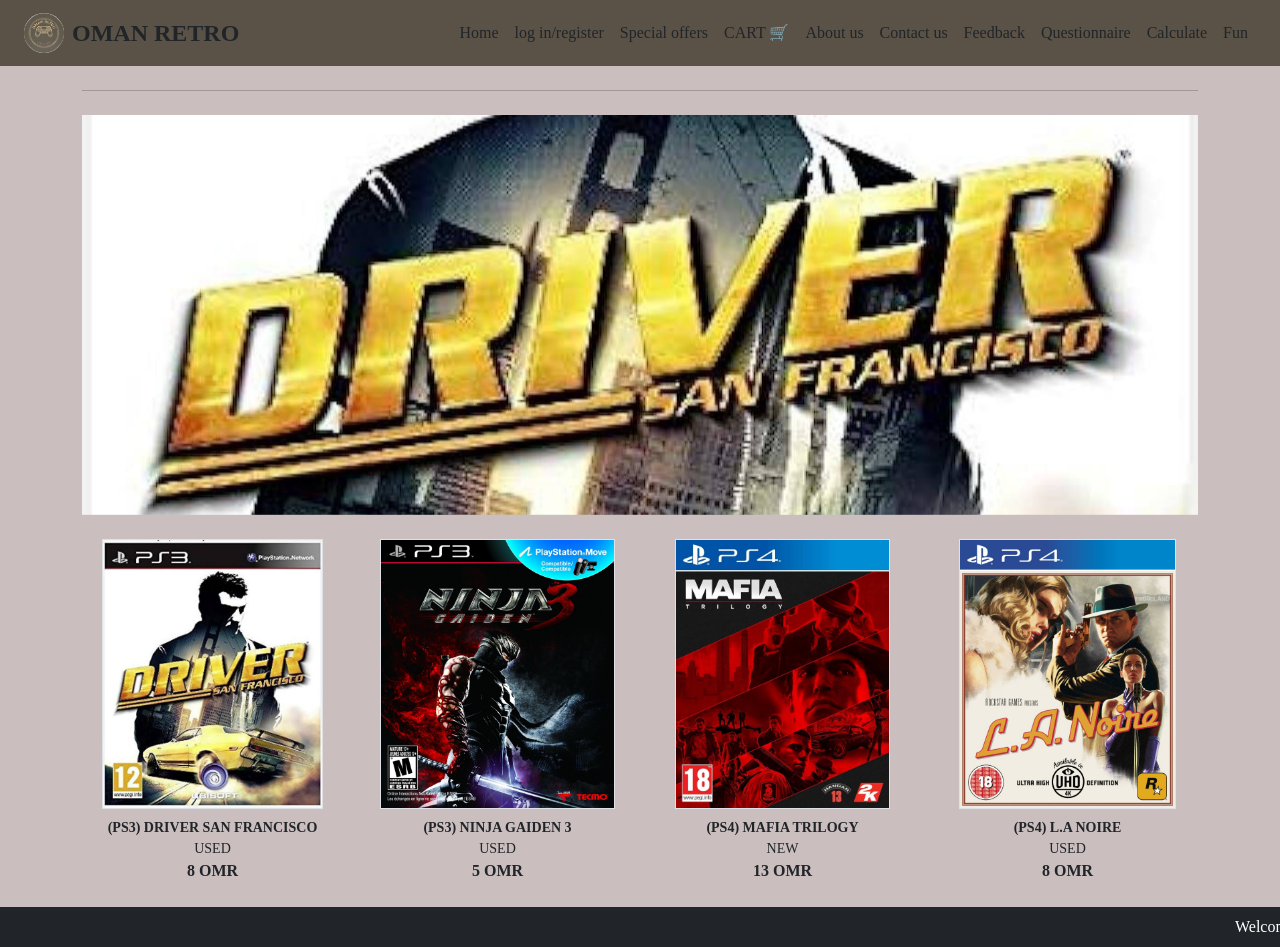
<file: index.html>
<!DOCTYPE html>
<html lang="en">
<head>
<meta charset="UTF-8">
<title>Oman Retro</title>

<!-- Bootstrap CSS -->
<link href="https://cdn.jsdelivr.net/npm/bootstrap@5.3.3/dist/css/bootstrap.min.css" rel="stylesheet">

</head>

<body class="m-0" style="background-color: #cabebe; font-family: Georgia, serif;">

<!-- NAVBAR -->
<nav class="navbar navbar-expand-lg" style="background-color: #5a5246;">
<div class="container-fluid px-4">

<a class="navbar-brand d-flex align-items-center fw-bold text-dark fs-4" href="userPage.html">
<img src="images/LOGO3.jpeg" class="rounded-circle me-2" width="40" height="40">
      OMAN RETRO
</a>

<button class="navbar-toggler" type="button" data-bs-toggle="collapse" data-bs-target="#navbarNav">
<span class="navbar-toggler-icon"></span>
</button>

<div class="collapse navbar-collapse justify-content-end" id="navbarNav">
<div class="navbar-nav">
<a class="nav-link text-dark" href="index.html">Home</a>
<a class="nav-link text-dark" href="login.html">log in/register</a>
<a class="nav-link text-dark" href="Deals.html">Special offers</a>
<a class="nav-link text-dark" href="cart.html">CART 🛒</a>
<a class="nav-link text-dark" href="aboutUs.html">About us</a>
<a class="nav-link text-dark" href="contactUs.html">Contact us</a>
<a class="nav-link text-dark" href="Feedback.html">Feedback</a>
<a class="nav-link text-dark" href="questionnaire.html">Questionnaire</a>
<a class="nav-link text-dark" href="calculation.html">Calculate</a>
<a class="nav-link text-dark" href="fun.html">Fun</a>
</div>
</div>

</div>
</nav>

<!-- DIVIDER -->
<div class="container my-4">
  <hr>
</div>


<div class="container mb-4">
<div id="gameCarousel" class="carousel slide" data-bs-ride="carousel" data-bs-interval="3000">

<div class="carousel-inner">

<div class="carousel-item active">
<img src="images/WhatsApp Image 2026-03-23 at 1.15.11 PM.jpeg" class="d-block w-100" style="height:400px; object-fit:cover;">
</div>

<div class="carousel-item">
<img src="images/WhatsApp Image 2026-03-23 at 1.15.20 PM.jpeg" class="d-block w-100" style="height:400px; object-fit:cover;">
</div>

<div class="carousel-item">
<img src="images/WhatsApp Image 2026-03-23 at 1.15.15 PM.jpeg" class="d-block w-100" style="height:400px; object-fit:cover;">
</div>

</div>

</div>
</div>

<!-- GAMES -->
<div class="container">
<div class="row justify-content-center g-4">

<div class="col-12 col-sm-6 col-md-4 col-lg-3 text-center">
<img src="images/WhatsApp Image 2026-03-23 at 1.15.11 PM.jpeg" class="img-fluid border" style="height:270px; object-fit:cover;">
<div class="fw-bold mt-2 small">(PS3) DRIVER SAN FRANCISCO</div>
<div class="small">USED</div>
<div class="fw-bold">8 OMR</div>
</div>

<div class="col-12 col-sm-6 col-md-4 col-lg-3 text-center">
<img src="images/WhatsApp Image 2026-03-23 at 1.15.28 PM.jpeg" class="img-fluid border" style="height:270px; object-fit:cover;">
<div class="fw-bold mt-2 small">(PS3) NINJA GAIDEN 3</div>
<div class="small">USED</div>
<div class="fw-bold">5 OMR</div>
</div>

<div class="col-12 col-sm-6 col-md-4 col-lg-3 text-center">
<img src="images/WhatsApp Image 2026-03-23 at 1.15.20 PM.jpeg" class="img-fluid border" style="height:270px; object-fit:cover;">
<div class="fw-bold mt-2 small">(PS4) MAFIA TRILOGY</div>
<div class="small">NEW</div>
<div class="fw-bold">13 OMR</div>
</div>

<div class="col-12 col-sm-6 col-md-4 col-lg-3 text-center">
<img src="images/WhatsApp Image 2026-03-23 at 1.15.15 PM.jpeg" class="img-fluid border" style="height:270px; object-fit:cover;">
<div class="fw-bold mt-2 small">(PS4) L.A NOIRE</div>
<div class="small">USED</div>
<div class="fw-bold">8 OMR</div>
</div>

</div>
</div>

<!-- MOVING BANNER -->
<div class="bg-dark text-white mt-4 py-2 overflow-hidden">
<div id="bannerText" class="d-inline-block px-3"></div>
</div>

<script src="https://cdn.jsdelivr.net/npm/bootstrap@5.3.3/dist/js/bootstrap.bundle.min.js"></script>

<script>
function updateBanner() {
const now = new Date();
const date = now.toLocaleDateString();
const time = now.toLocaleTimeString();

document.getElementById("bannerText").textContent =
"Welcome to Oman Retro website! Today is " + date + ", and the time is " + time;
}

updateBanner();
setInterval(updateBanner, 1000);

// animation
let position = window.innerWidth;

function moveBanner() {
const banner = document.getElementById("bannerText");

position--;
banner.style.transform = `translateX(${position}px)`;

if (position < -banner.offsetWidth) {
position = window.innerWidth;
}

requestAnimationFrame(moveBanner);
}

moveBanner();
</script>


</body>
</html>
</file>
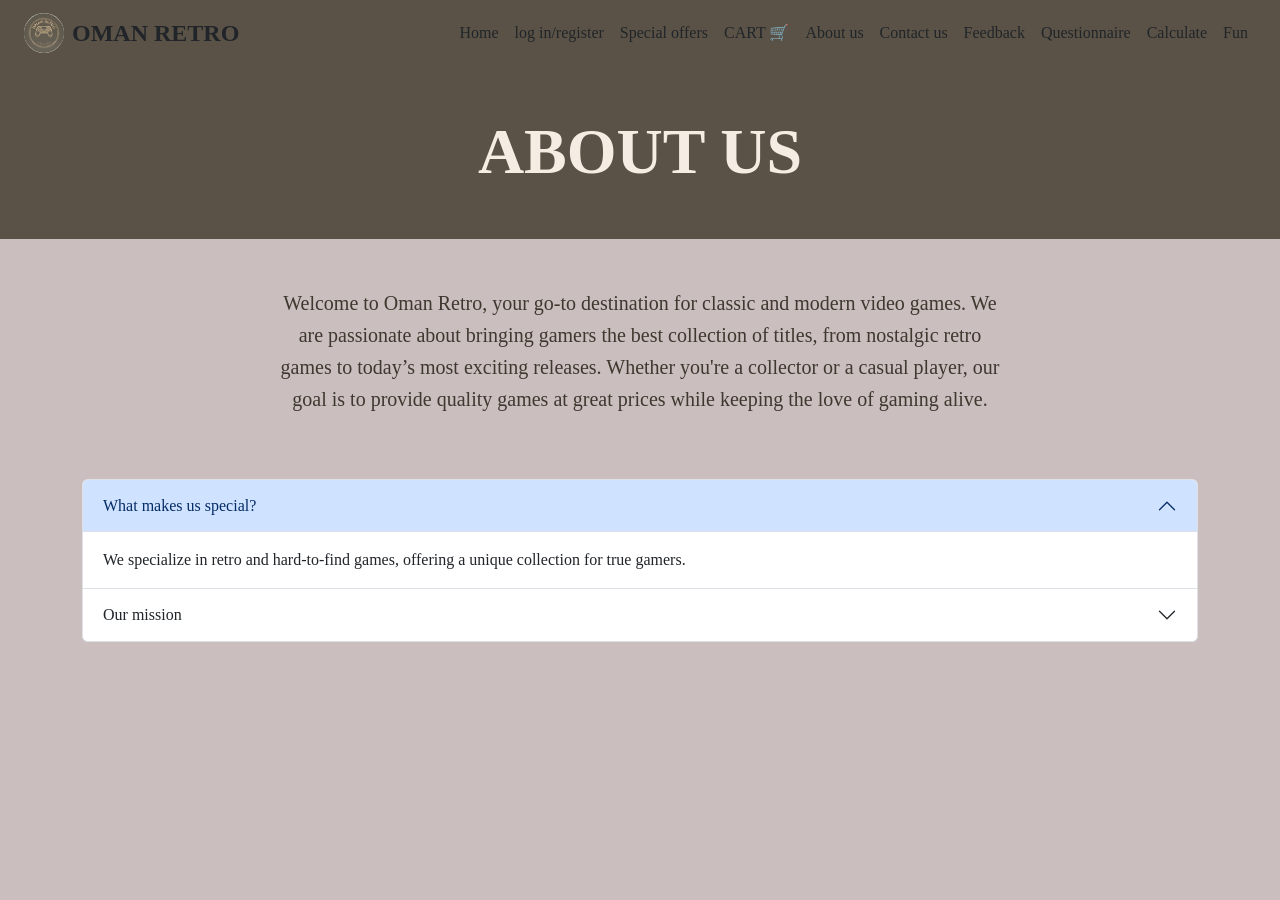
<file: aboutUs.html>
<!DOCTYPE html>
<html lang="en">
<head>
<meta charset="UTF-8">
<title>About Us - Oman Retro</title>

<!-- Bootstrap CSS -->
<link href="https://cdn.jsdelivr.net/npm/bootstrap@5.3.3/dist/css/bootstrap.min.css" rel="stylesheet">

</head>

<body class="m-0" style="background-color: #cabebe; font-family: Georgia, serif;">

<!-- NAVBAR -->
<nav class="navbar navbar-expand-lg" style="background-color: #5a5246;">
<div class="container-fluid px-4">

<a class="navbar-brand d-flex align-items-center fw-bold text-dark fs-4" href="userPage.html">
<img src="images/LOGO3.jpeg" class="rounded-circle me-2" width="40" height="40">
      OMAN RETRO
</a>

<button class="navbar-toggler" type="button" data-bs-toggle="collapse" data-bs-target="#navbarNav">
<span class="navbar-toggler-icon"></span>
</button>

<div class="collapse navbar-collapse justify-content-end" id="navbarNav">
<div class="navbar-nav">
<a class="nav-link text-dark" href="index.html">Home</a>
<a class="nav-link text-dark" href="login.html">log in/register</a>
<a class="nav-link text-dark" href="Deals.html">Special offers</a>
<a class="nav-link text-dark" href="cart.html">CART 🛒</a>
<a class="nav-link text-dark" href="aboutUs.html">About us</a>
<a class="nav-link text-dark" href="contactUs.html">Contact us</a>
<a class="nav-link text-dark" href="Feedback.html">Feedback</a>
<a class="nav-link text-dark" href="questionnaire.html">Questionnaire</a>
<a class="nav-link text-dark" href="calculatation.html">Calculate</a>
<a class="nav-link text-dark" href="fun.html">Fun</a>
</div>
</div>

</div>
</nav>

<!-- HEADER -->
<div class="text-center py-5" style="background-color: #5a5246; color:#f5ede3;">
<h1 class="display-3 fw-bold m-0">ABOUT US</h1>
</div>

<!-- ABOUT CONTENT -->
<div class="container my-5">
<div class="row justify-content-center">
<div class="col-lg-8 text-center">

<p class="fs-5" style="color:#3e382f; line-height:1.6;">
Welcome to Oman Retro, your go-to destination for classic and modern video games.
We are passionate about bringing gamers the best collection of titles, from nostalgic retro games
to today’s most exciting releases. Whether you're a collector or a casual player,
our goal is to provide quality games at great prices while keeping the love of gaming alive.
</p>

</div>
</div>
</div>

<div class="container mb-5">
<div class="accordion" id="aboutAccordion">

<div class="accordion-item">
<h2 class="accordion-header">
<button class="accordion-button" data-bs-toggle="collapse" data-bs-target="#collapseOne">
          What makes us special?
</button>
</h2>
<div id="collapseOne" class="accordion-collapse collapse show" data-bs-parent="#aboutAccordion">
<div class="accordion-body">
  We specialize in retro and hard-to-find games, offering a unique collection for true gamers.
</div>
</div>
</div>

<div class="accordion-item">
<h2 class="accordion-header">
<button class="accordion-button collapsed" data-bs-toggle="collapse" data-bs-target="#collapseTwo">
Our mission
</button>
</h2>
<div id="collapseTwo" class="accordion-collapse collapse" data-bs-parent="#aboutAccordion">
<div class="accordion-body">
To keep retro gaming alive while providing affordable and high-quality products.
</div>
</div>
</div>

</div>
</div>

<!-- Bootstrap JS -->
<script src="https://cdn.jsdelivr.net/npm/bootstrap@5.3.3/dist/js/bootstrap.bundle.min.js"></script>


</body>
</html>
</file>
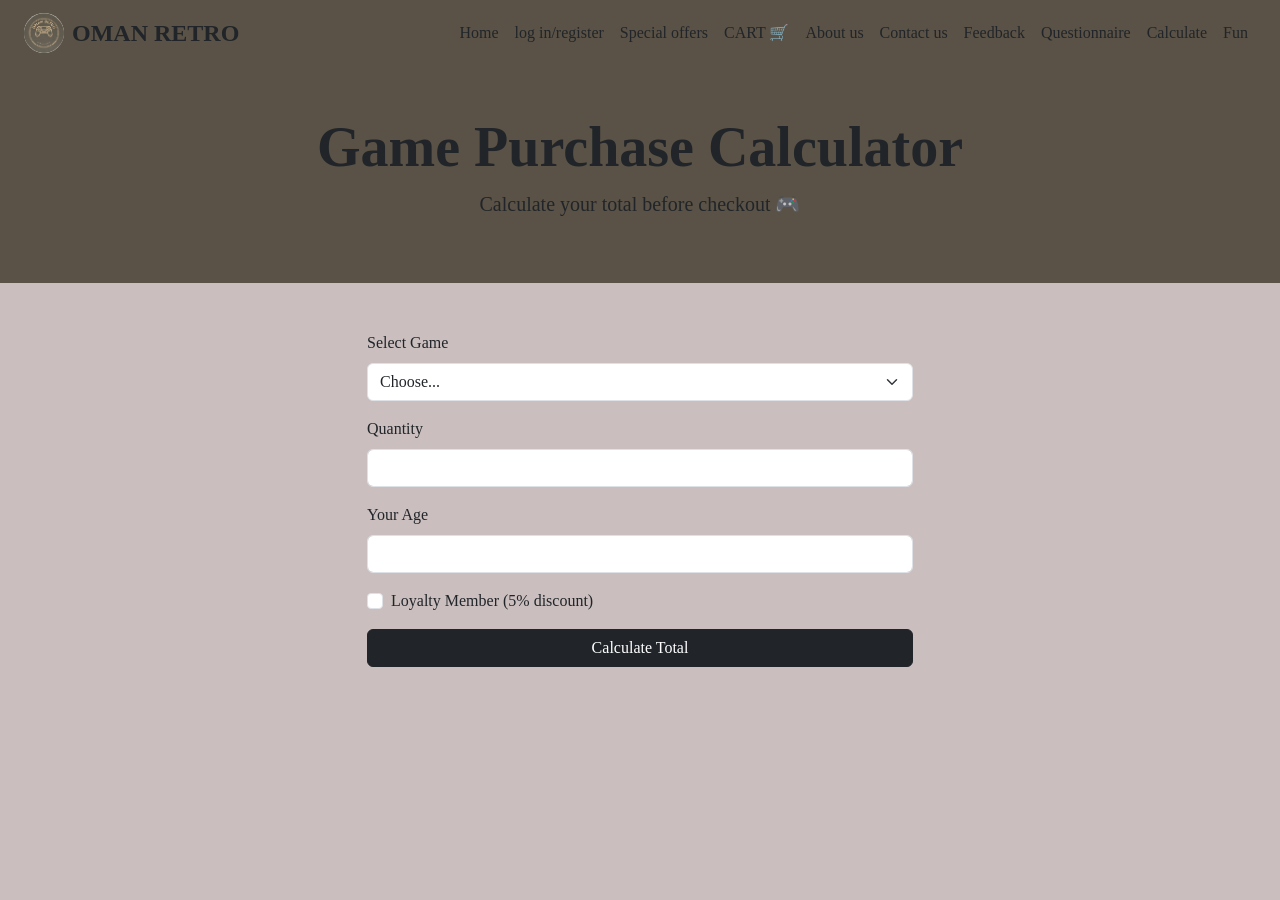
<file: calculation.html>
<!DOCTYPE html>
<html lang="en">
<head>
<meta charset="UTF-8">
<title>Calculate - Oman Retro</title>
<link href="https://cdn.jsdelivr.net/npm/bootstrap@5.3.3/dist/css/bootstrap.min.css" rel="stylesheet">
</head>

<body class="m-0" style="background-color:#cabebe;font-family:Georgia,serif;">

<!-- NAVBAR -->
<nav class="navbar navbar-expand-lg" style="background-color: #5a5246;">
<div class="container-fluid px-4">

<a class="navbar-brand d-flex align-items-center fw-bold text-dark fs-4" href="userPage.html">
<img src="images/LOGO3.jpeg" class="rounded-circle me-2" width="40" height="40">
      OMAN RETRO
</a>

<button class="navbar-toggler" type="button" data-bs-toggle="collapse" data-bs-target="#navbarNav">
<span class="navbar-toggler-icon"></span>
</button>

<div class="collapse navbar-collapse justify-content-end" id="navbarNav">
<div class="navbar-nav">
<a class="nav-link text-dark" href="index.html">Home</a>
<a class="nav-link text-dark" href="login.html">log in/register</a>
<a class="nav-link text-dark" href="Deals.html">Special offers</a>
<a class="nav-link text-dark" href="cart.html">CART 🛒</a>
<a class="nav-link text-dark" href="aboutUs.html">About us</a>
<a class="nav-link text-dark" href="contactUs.html">Contact us</a>
<a class="nav-link text-dark" href="Feedback.html">Feedback</a>
<a class="nav-link text-dark" href="questionnaire.html">Questionnaire</a>
<a class="nav-link text-dark" href="calculation.html">Calculate</a>
<a class="nav-link text-dark" href="fun.html">Fun</a>
</div>
</div>

</div>
</nav>

<div class="text-center py-5" style="background-color:#5a5246;">
<h1 class="display-4 fw-bold text-dark">Game Purchase Calculator</h1>
<p class="lead text-dark">Calculate your total before checkout 🎮</p>
</div>

<div class="container my-5">
<div class="row justify-content-center">
<div class="col-lg-6">

<form id="calcForm">

<div class="mb-3">
<label class="form-label">Select Game</label>
<select class="form-select" id="game">
<option value="">Choose...</option>
<option value="8">Driver San Francisco (8 OMR)</option>
<option value="5">Ninja Gaiden 3 (5 OMR)</option>
<option value="13">Mafia Trilogy (13 OMR)</option>
<option value="8">L.A Noire (8 OMR)</option>
</select>
</div>

<div class="mb-3">
<label class="form-label">Quantity</label>
<input type="number" class="form-control" id="quantity" min="1">
</div>

<div class="mb-3">
<label class="form-label">Your Age</label>
<input type="number" class="form-control" id="age">
</div>

<div class="mb-3 form-check">
<input type="checkbox" class="form-check-input" id="member">
<label class="form-check-label">Loyalty Member (5% discount)</label>
</div>

<button class="btn btn-dark w-100 mb-3" type="submit">Calculate Total</button>

</form>

<div class="alert alert-dark text-center d-none" id="resultBox"></div>

</div>
</div>
</div>

<div class="modal fade" id="resultModal">
<div class="modal-dialog">
<div class="modal-content">
<div class="modal-header">
<h5 class="modal-title">Final Price</h5>
<button class="btn-close" data-bs-dismiss="modal"></button>
</div>
<div class="modal-body text-center" id="modalText"></div>
</div>
</div>
</div>

<script src="https://cdn.jsdelivr.net/npm/bootstrap@5.3.3/dist/js/bootstrap.bundle.min.js"></script>

<script>
/*
This script calculates the total bill based on user input.
It uses:
- multiplication (price × quantity)
- conditionals (if age > 60 → discount)
- logical operators (multiple conditions combined)
*/

document.getElementById("calcForm").addEventListener("submit",function(e){

e.preventDefault();

/* GET VALUES */
let price=parseFloat(document.getElementById("game").value);
let quantity=parseInt(document.getElementById("quantity").value);
let age=parseInt(document.getElementById("age").value);
let member=document.getElementById("member").checked;

/* VALIDATION */
if(!price || !quantity || quantity<=0 || !age){
alert("Please fill all fields correctly.");
return;
}

/* CALCULATION */
let total=price*quantity;

/*
Apply discounts:
1. If age > 60: 10% discount
2. If member: 5% discount
3. If both: both discounts apply
*/

if(age>60){
total=total*0.90;
}

if(member){
total=total*0.95;
}

/* OUTPUT */
let message="Total price: "+total.toFixed(2)+" OMR";

/* SHOW RESULT IN MODAL */
document.getElementById("modalText").textContent=message;
let modal=new bootstrap.Modal(document.getElementById("resultModal"));
modal.show();

});
</script>

</body>
</html>
</file>
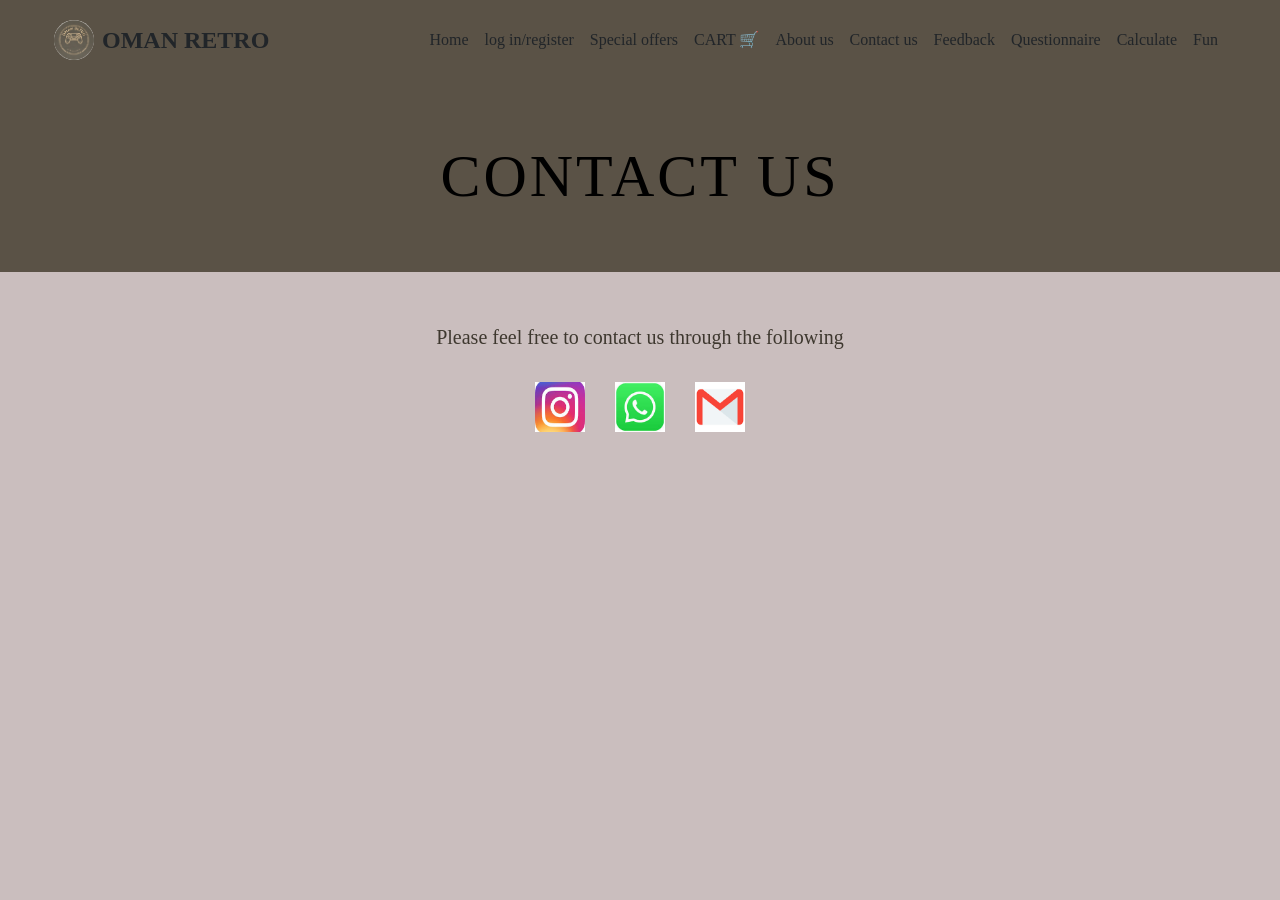
<file: contactUs.html>
<!DOCTYPE html>
<html lang="en">
<head>
<meta charset="UTF-8">
<title>Contact Us - Oman Retro</title>
<link href="https://cdn.jsdelivr.net/npm/bootstrap@5.3.3/dist/css/bootstrap.min.css" rel="stylesheet">

<style>
body {
margin: 0;
font-family: Georgia, serif;
background-color: #cabebe;
}


.navbar {
display: flex;
justify-content: space-between;
align-items: center;
padding: 15px 30px;
background-color: #5a5246;
}

.logo {
display: flex;
align-items: center;
gap: 10px;
font-size: 22px;
font-weight: bold;
color: #000000;
}

.logo img {
width: 40px;
height: 40px;
border-radius: 50%;
}

.nav-links a {
margin-left: 20px;
text-decoration: none;
color: #000000;
font-size: 16px;
}

.nav-links a:hover {
color: #d6c2a1;
}


.header {
background-color: #5a5246;
color: #000000;
text-align: center;
padding: 60px 20px;
}

.header h1 {
font-size: 60px;
letter-spacing: 3px;
margin: 0;
}


.contact-content {
text-align: center;
margin-top: 50px;
}

.contact-content p {
font-size: 20px;
margin-bottom: 30px;
color: #3e382f;
}


.icons {
display: flex;
justify-content: center;
gap: 30px;
}

.icons img {
width: 50px;
height: 50px;
cursor: pointer;
transition: transform 0.2s;
}

.icons img:hover {
transform: scale(1.2);
}
</style>
</head>

<body>


<nav class="navbar navbar-expand-lg" style="background-color: #5a5246;">
<div class="container-fluid px-4">

<a class="navbar-brand d-flex align-items-center fw-bold text-dark fs-4" href="userPage.html">
<img src="images/LOGO3.jpeg" class="rounded-circle me-2" width="40" height="40">
      OMAN RETRO
</a>

<button class="navbar-toggler" type="button" data-bs-toggle="collapse" data-bs-target="#navbarNav">
<span class="navbar-toggler-icon"></span>
</button>

<div class="collapse navbar-collapse justify-content-end" id="navbarNav">
<div class="navbar-nav">
<a class="nav-link text-dark" href="index.html">Home</a>
<a class="nav-link text-dark" href="login.html">log in/register</a>

<a class="nav-link text-dark" href="Deals.html">Special offers</a>
<a class="nav-link text-dark" href="cart.html">CART 🛒</a>
<a class="nav-link text-dark" href="aboutUs.html">About us</a>
<a class="nav-link text-dark" href="contactUs.html">Contact us</a>
<a class="nav-link text-dark" href="Feedback.html">Feedback</a>
<a class="nav-link text-dark" href="questionnaire.html">Questionnaire</a>
<a class="nav-link text-dark" href="calculation.html">Calculate</a>
<a class="nav-link text-dark" href="fun.html">Fun</a>
</div>
</div>

</div>
</nav>


<div class="header">
<h1>CONTACT US</h1>
</div>


<div class="contact-content">
<p>Please feel free to contact us through the following</p>

<div class="icons">
<img src="[data-uri]" alt="Instagram">
<img src="[data-uri]" alt="WhatsApp">
<a href="mailto:s150572@student.edu.om"><img src="[data-uri]" alt="Email"></a>
</div>
</div>
<script src="https://cdn.jsdelivr.net/npm/bootstrap@5.3.3/dist/js/bootstrap.bundle.min.js"></script>


</body>
</html>
</file>
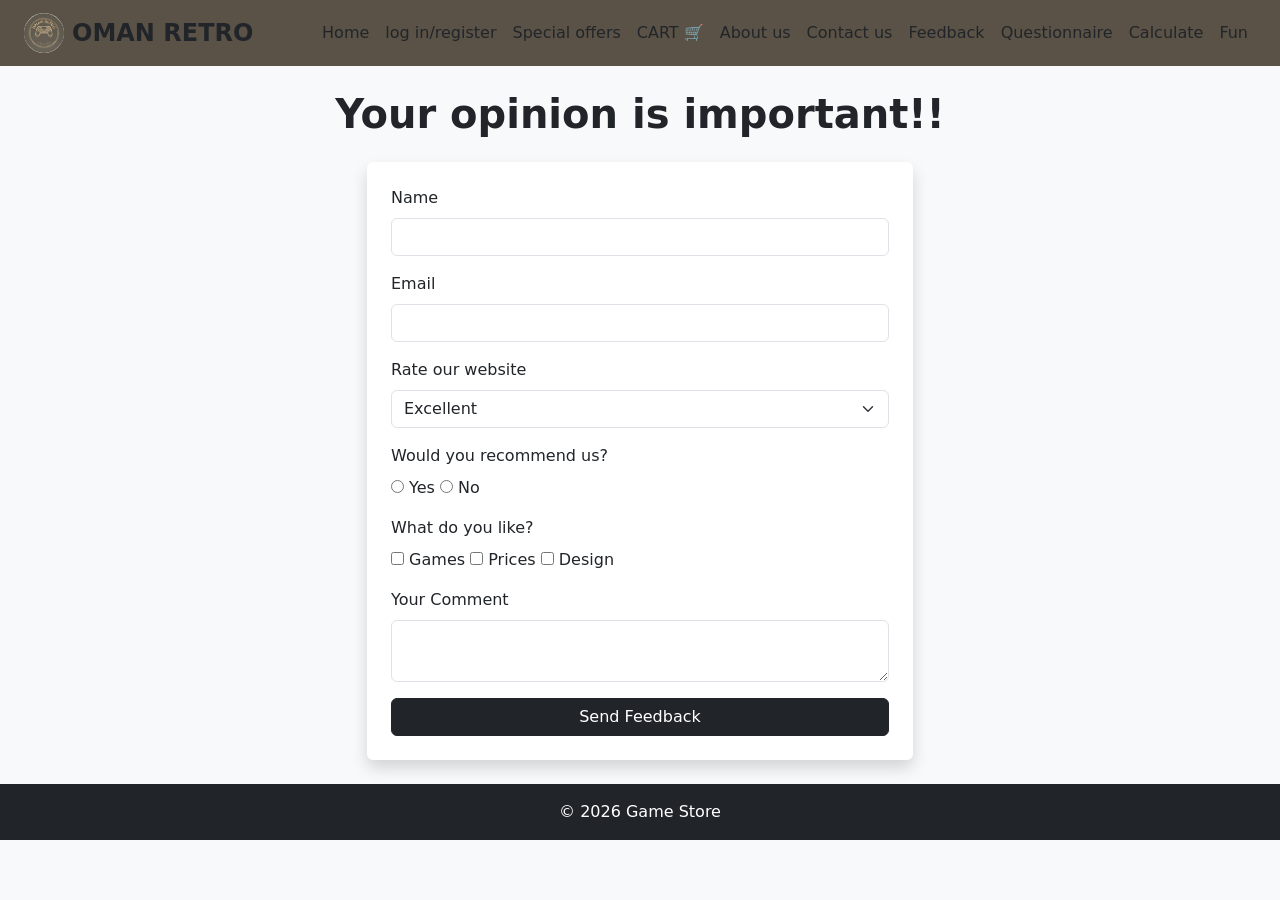
<file: Feedback.html>
<!DOCTYPE html>
<html lang="en">
<head>
<meta charset="UTF-8">
<meta name="viewport" content="width=device-width, initial-scale=1">

<title>Feedback</title>
<link rel="stylesheet" href="myStyleSheet.css">

<!-- Bootstrap -->
<link href="https://cdn.jsdelivr.net/npm/bootstrap@5.3.0/dist/css/bootstrap.min.css" rel="stylesheet">

</head>

<body class="bg-light">

<!-- Navbar -->
<nav class="navbar navbar-expand-lg" style="background-color: #5a5246;">
<div class="container-fluid px-4">

<a class="navbar-brand d-flex align-items-center fw-bold text-dark fs-4" href="userPage.html">
<img src="images/LOGO3.jpeg" class="rounded-circle me-2" width="40" height="40">
      OMAN RETRO
</a>

<button class="navbar-toggler" type="button" data-bs-toggle="collapse" data-bs-target="#navbarNav">
<span class="navbar-toggler-icon"></span>
</button>

<div class="collapse navbar-collapse justify-content-end" id="navbarNav">
<div class="navbar-nav">
<a class="nav-link text-dark" href="index.html">Home</a>
<a class="nav-link text-dark" href="login.html">log in/register</a>
<a class="nav-link text-dark" href="Deals.html">Special offers</a>
<a class="nav-link text-dark" href="cart.html">CART 🛒</a>
<a class="nav-link text-dark" href="aboutUs.html">About us</a>
<a class="nav-link text-dark" href="contactUs.html">Contact us</a>
<a class="nav-link text-dark" href="Feedback.html">Feedback</a>
<a class="nav-link text-dark" href="questionnaire.html">Questionnaire</a>
<a class="nav-link text-dark" href="calculation.html">Calculate</a>
<a class="nav-link text-dark" href="fun.html">Fun</a>
</div>
</div>

</div>
</nav>


<!-- Title -->
<div class="container text-center mt-4">
<h1 class="fw-bold">Your opinion is important!!</h1>
</div>

<!-- Form -->
<div class="container mt-4">
<div class="row justify-content-center">
<div class="col-md-6">

<form id="feedbackForm" class="bg-white p-4 rounded shadow">

<!-- Name -->
<div class="mb-3">
<label class="form-label">Name</label>
<input type="text" id="name" class="form-control">
<div class="text-danger" id="nameError"></div>
</div>

<!-- Email -->
<div class="mb-3">
<label class="form-label">Email</label>
<input type="text" id="email" class="form-control">
<div class="text-danger" id="emailError"></div>
</div>

<!-- Rating -->
<div class="mb-3">
<label class="form-label">Rate our website</label>
<select class="form-select">
<option>Excellent</option>
<option>Good</option>
<option>Average</option>
<option>Poor</option>
</select>
</div>

<!-- Radio -->
<div class="mb-3">
<label class="form-label">Would you recommend us?</label><br>
<input type="radio" name="recommend"> Yes
<input type="radio" name="recommend"> No
</div>

<!-- Checkbox -->
<div class="mb-3">
<label class="form-label">What do you like?</label><br>
<input type="checkbox"> Games
<input type="checkbox"> Prices
<input type="checkbox"> Design
</div>

<!-- Comment -->
<div class="mb-3">
<label class="form-label">Your Comment</label>
<textarea id="comment" class="form-control"></textarea>
<div class="text-danger" id="commentError"></div>
</div>

<!-- Submit -->
<button type="submit" class="btn btn-dark w-100">Send Feedback</button>

</form>

</div>
</div>
</div>

<!-- Footer -->
<footer class="text-center mt-4 p-3 bg-dark text-white">
© 2026 Game Store
</footer>

<!-- JavaScript Validation -->
<script>
document.getElementById("feedbackForm").addEventListener("submit", function(e){

let name = document.getElementById("name").value;
let email = document.getElementById("email").value;
let comment = document.getElementById("comment").value;

let valid = true;

// Name validation (only letters, at least 3 chars)
let namePattern = /^[A-Za-z ]{3,}$/;
if(!namePattern.test(name)){
document.getElementById("nameError").innerText = "Name must be at least 3 letters";
valid = false;
}else{
document.getElementById("nameError").innerText = "";
}

// Email validation (custom regex)
let emailPattern = /^[^ ]+@[^ ]+\.[a-z]{2,3}$/;
if(!emailPattern.test(email)){
document.getElementById("emailError").innerText = "Enter valid email";
valid = false;
}else{
document.getElementById("emailError").innerText = "";
}

// Comment validation (at least 10 characters)
if(comment.length < 10){
document.getElementById("commentError").innerText = "Comment must be at least 10 characters";
valid = false;
}else{
document.getElementById("commentError").innerText = "";
}

// prevent submit if invalid
if(!valid){
e.preventDefault();
}

});
</script>

<script src="https://cdn.jsdelivr.net/npm/bootstrap@5.3.0/dist/js/bootstrap.bundle.min.js"></script>


</body>
</html>
</file>
<file: myStyleSheet.css>
#login{
    background-color: rgb(233, 206, 179);
   
    height: 100vh;
}
#userPage{
    background-color: rgb(237, 220, 203);
    align-items: center;
    align-content: center;
    height: 100vh;
   


}
.navbar {
display: flex;
justify-content: space-between;
align-items: center;
padding: 15px 30px;
background-color: #5a5246;
position: relative; 
    z-index: 1000;
}

.logo {
display: flex;
align-items: center;
gap: 10px;
font-size: 22px;
font-weight: bold;
}

.logo img {
width: 40px;
height: 40px;
border-radius: 50%;
}

.nav-links a {
margin-left: 20px;
text-decoration: none;
color: #000000;
font-size: 16px;
}

.nav-links a:hover {
text-decoration: underline;
}
.divider {
border-top: 1px dashed #ccc;
margin: 20px 0;
}
</file>
